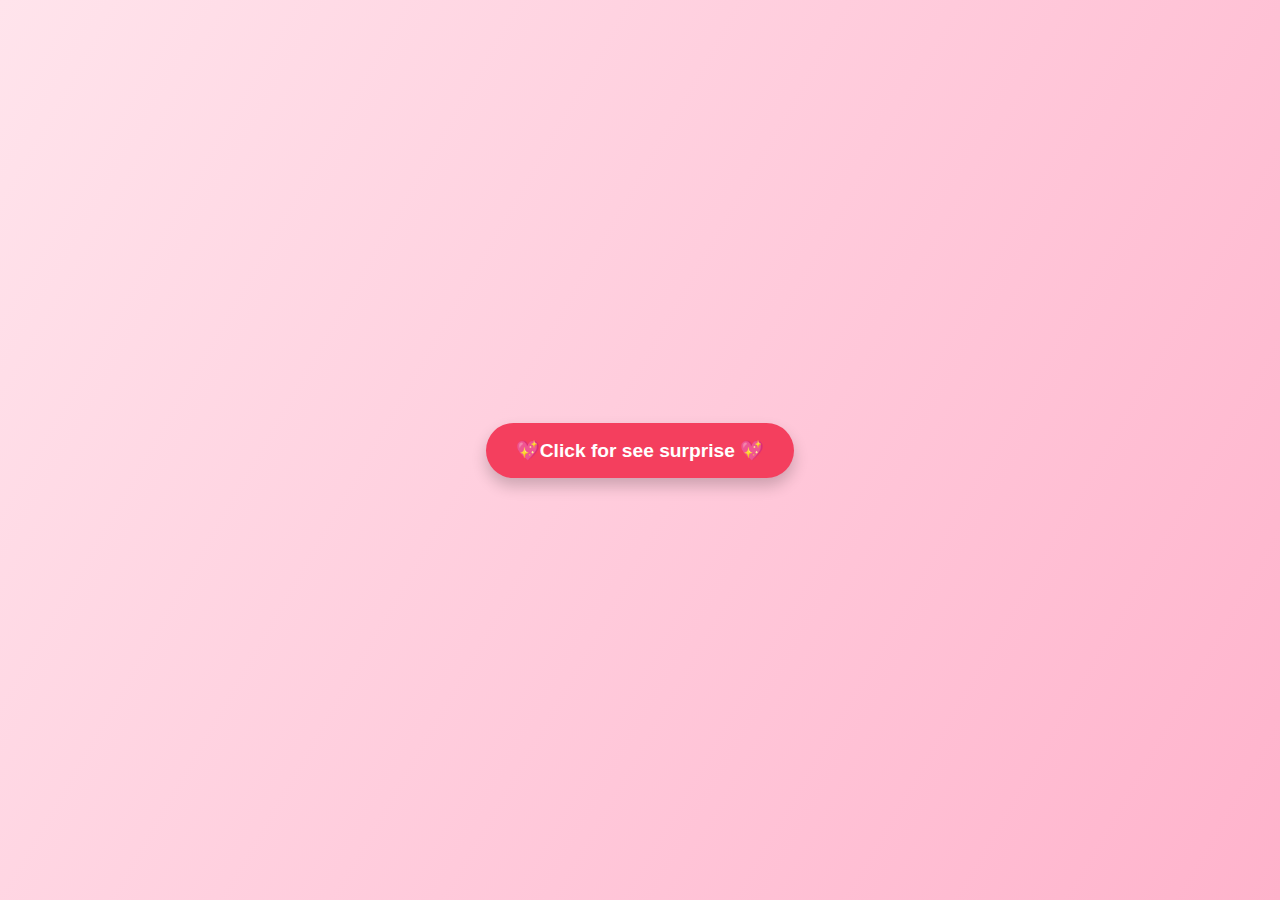
<file: index.html>
<!DOCTYPE html>
<html lang="en">
<head>
<meta charset="UTF-8">
<meta name="viewport" content="width=device-width, initial-scale=1.0">
<title>Open the Jar of Love</title>
<style>
  body {
    margin: 0;
    height: 100vh;
    display: flex;
    align-items: center;
    justify-content: center;
    background: linear-gradient(120deg, #ffe4ec, #ffb3cc);
    font-family: 'Comic Sans MS', cursive, sans-serif;
  }
  button {
    background: #f43f5e;
    color: white;
    padding: 16px 30px;
    border: none;
    border-radius: 30px;
    font-size: 1.2rem;
    font-weight: bold;
    cursor: pointer;
    box-shadow: 0 8px 15px rgba(0,0,0,0.2);
    transition: 0.2s;
  }
    
  button:hover {
    transform: scale(1.05);
  }
</style>
</head>
<body>
   
  <button onclick="window.location.href='index1.html'">💖Click for see surprise 💖</button>
</body>
</html>
</file>
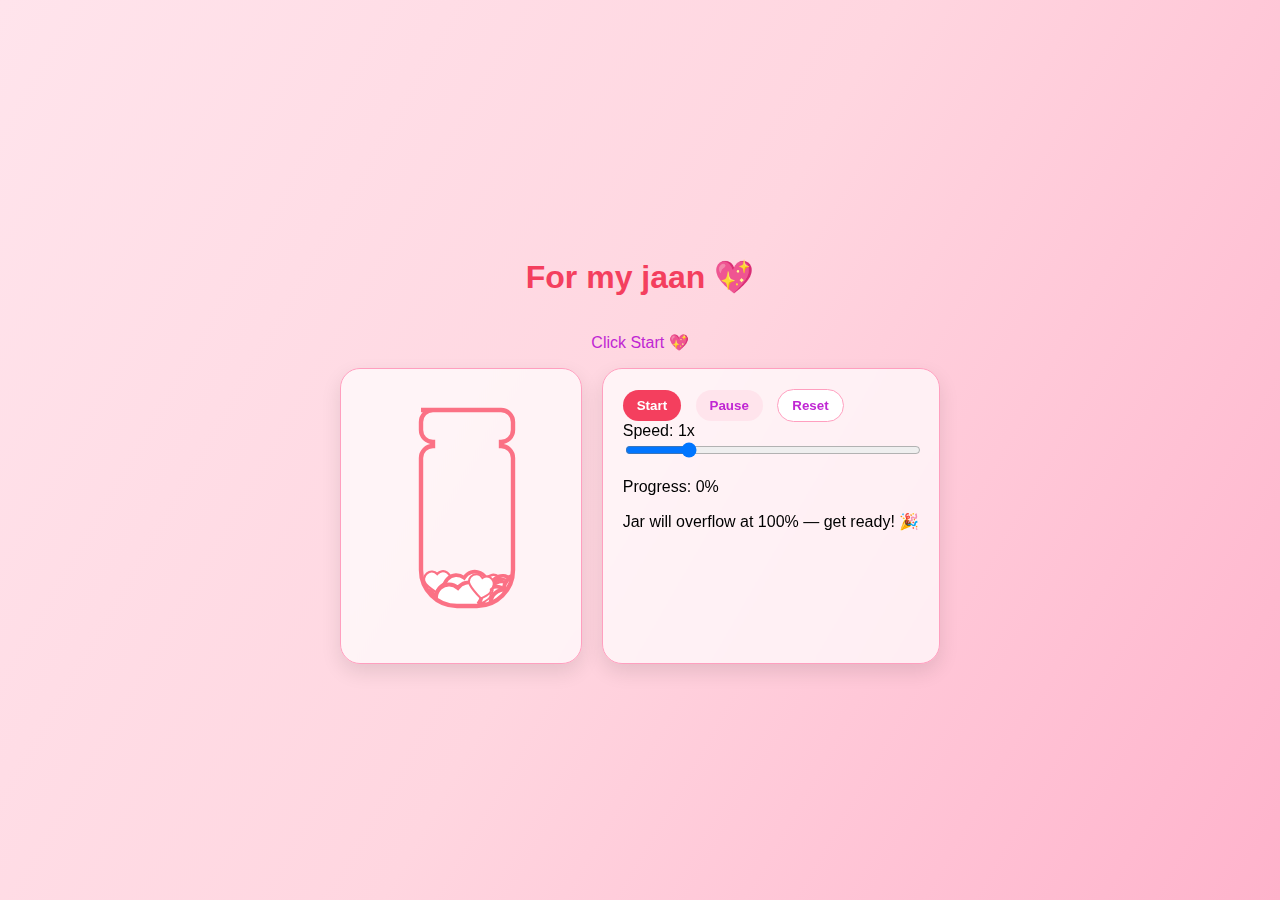
<file: index1.html>
<!DOCTYPE html>
<html lang="en">
<head>
<meta charset="UTF-8">
<meta name="viewport" content="width=device-width, initial-scale=1.0">
<title>Hearts in Jar</title>
<link rel="stylesheet" href="style.css">
</head>
<body>

<h1 style="color:#f43f5e;">For my jaan 💖</h1>
<p style="color:#c026d3;">Click Start 💖</p>

<div class="jar-container">
  <div class="jar" id="jar">
    <svg viewBox="0 0 100 120">
      <defs>
        <!-- Gradient for liquid -->
        <linearGradient id="liquid" x1="0" y1="0" x2="0" y2="1">
          <stop offset="0%" stop-color="#ff9fbf" />
          <stop offset="100%" stop-color="#ffb3cc" />
        </linearGradient>

        <clipPath id="jar-clip">
          <path d="M30 8 h40 a6 6 0 0 1 6 6 v4 a6 6 0 0 1 -6 6 v2 a6 6 0 0 1 6 6 v56 a18 18 0 0 1 -18 18 H48 a18 18 0 0 1 -18 -18 V32 a6 6 0 0 1 6 -6 v-2 a6 6 0 0 1 -6 -6 v-4 a6 6 0 0 1 6 -6 z"/>
        </clipPath>
      </defs>

      <g clip-path="url(#jar-clip)">
        <rect x="24" y="90" width="52" height="0" fill="url(#liquid)" id="liquid"></rect>
        <g id="hearts-in-jar"></g>
      </g>

      <path d="M30 8 h40 a6 6 0 0 1 6 6 v4 a6 6 0 0 1 -6 6 v2 a6 6 0 0 1 6 6 v56 a18 18 0 0 1 -18 18 H48 a18 18 0 0 1 -18 -18 V32 a6 6 0 0 1 6 -6 v-2 a6 6 0 0 1 -6 -6 v-4 a6 6 0 0 1 6 -6 z" fill="none" stroke="#fb7185" stroke-width="2.2"/>
    </svg>
  </div>

  <div class="controls">
    <div>
      <button class="start" id="startBtn">Start</button>
      <button class="pause" id="pauseBtn">Pause</button>
      <button class="reset" id="resetBtn">Reset</button>
    </div>
    <div>
      <label>Speed: <span id="speedVal">1x</span></label>
      <input type="range" min="0.5" max="3" step="0.1" value="1" id="speedRange">
    </div>
    <div>
      <p>Progress: <span id="progress">0%</span></p>
      <p id="overflowText">Jar will overflow at 100% — get ready! 🎉</p>
    </div>
  </div>
</div>

<div id="overflowLayer"></div>
<script src="script.js" ></script>

</body>
</html>
</file>
<file: style.css>
body {
    margin: 0;
    font-family: 'Comic Sans MS', cursive, sans-serif;
    min-height: 100vh;
    display: flex;
    flex-direction: column;
    align-items: center;
    justify-content: center;
    background: linear-gradient(120deg, #ffe4ec, #ffd6e0, #ffb3cc);
    overflow: hidden;
  }
  .jar-container {
    display: flex;
    gap: 20px;
    flex-wrap: wrap;
    justify-content: center;
  }
  .jar, .controls {
    background: rgba(255,255,255,0.7);
    backdrop-filter: blur(6px);
    border-radius: 20px;
    padding: 20px;
    box-shadow: 0 8px 20px rgba(0,0,0,0.1);
    border: 1px solid #ff9fbf;
  }
  .jar svg {
    width: 200px;
    height: 250px;
  }
  button {
    margin-right: 10px;
    padding: 8px 14px;
    border-radius: 20px;
    border: none;
    font-weight: bold;
    cursor: pointer;
    transition: 0.2s;
  }
  button:active {
    transform: scale(0.96);
  }
  .start { background: #f43f5e; color: #fff; }
  .pause { background: #ffe4ec; color: #c026d3; }
  .reset { background: #fff; color: #c026d3; border: 1px solid #ff9fbf; }
  input[type=range] {
    width: 100%;
  }
  .overflow-heart {
    position: absolute;
    font-size: 20px;
    animation-name: floatUp;
    animation-timing-function: linear;
    animation-iteration-count: infinite;
  }
  @keyframes floatUp {
    0% { transform: translateY(0) scale(0.8) rotate(0deg); opacity: 0; }
    8% { opacity: 1; }
    50% { transform: translateY(-50vh) scale(1) rotate(8deg); }
    100% { transform: translateY(-105vh) scale(1.2) rotate(-8deg); opacity: 0; }
  }
</file>
